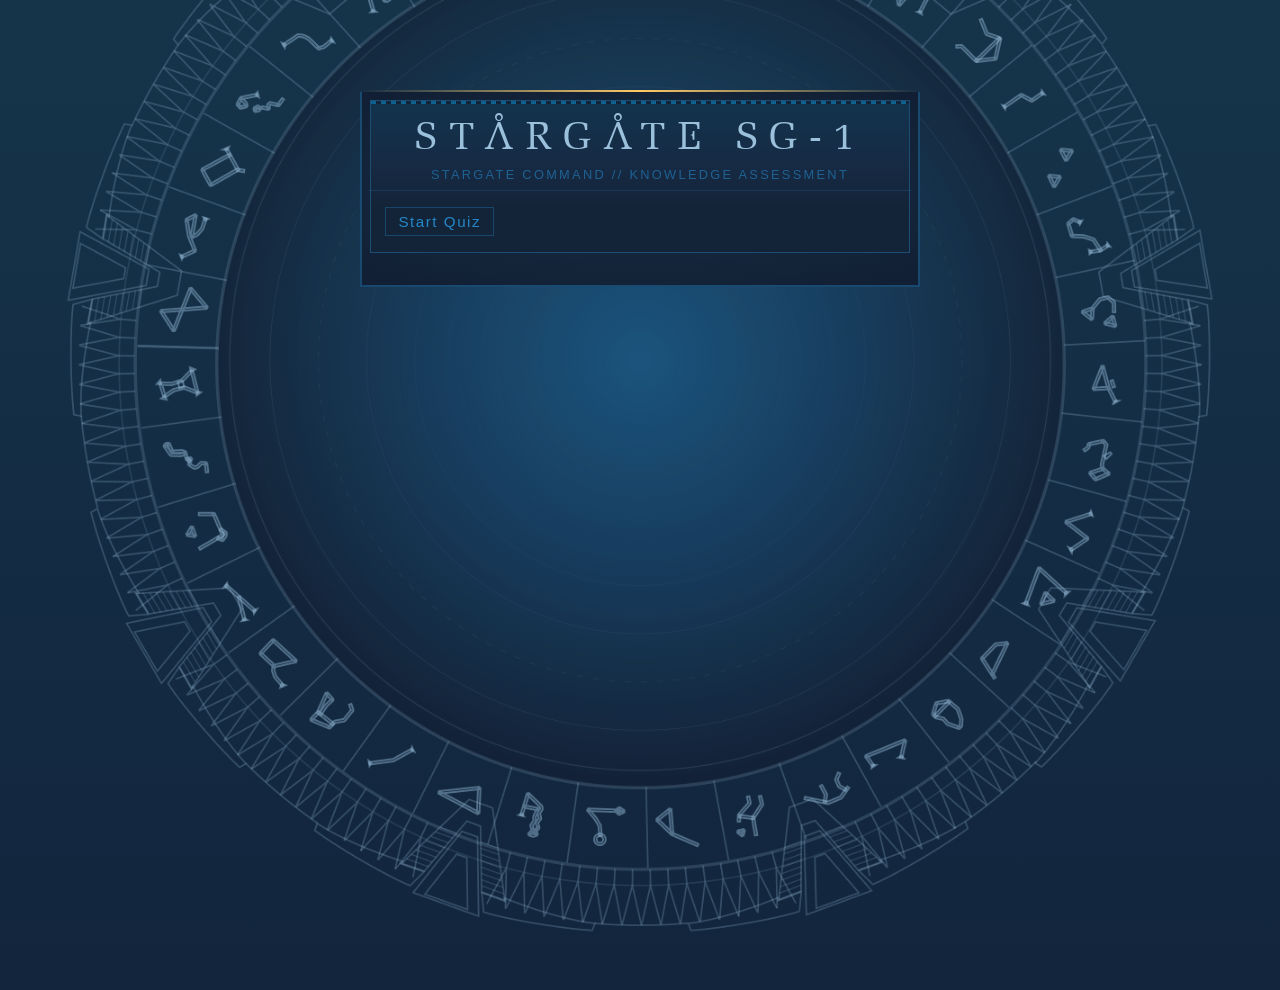
<file: index.html>
<!DOCTYPE html>
<html lang="en">
<head>
    <meta charset="UTF-8">
    <meta name="viewport" content="width=device-width, initial-scale=1.0">
    <link rel="stylesheet" href="./assets/css/gridLayout.css"> 
    <link rel="stylesheet" href="./assets/css/style.css">
    <script src="./assets/js/lib/external/underscore-umd-min.js" defer></script>
    <script src="./assets/js/lib/quiz.js" defer></script> 
    <script src="./assets/js/lib/question.js" defer></script>
    <script src="./assets/js/lib/renderQuiz.js" defer></script> 
    <script src="./assets/js/lib/quizTimer.js" defer></script> 
    <script src="./assets/js/myscriptClass.js" defer></script>
    <title>Quiz</title>
</head>
<body>
    <img class="stargate-img" src="./assets/img/stargate_with_glyphs(subtleExtra).png" alt="Stargate">
    <div class="grid-container-fluid">     
        <div class="grid-container-overlap">
            <div class="grid-container"> 
                <div class="col-12 col-md-8 col-lg-6 offset-md-2 offset-lg-4 mx-4">
                    <div class="quiz-container-top"></div>
                    <div class="quiz-container">
                        <!-- First Block -->
                        <div class="block1" id="block1">
                            <div class="block1-stripe"></div>
                            <div class="block1-inner">
                                <h1 class="block1-title">Stargate SG-1</h1>
                                <p class="block1-sub">Stargate Command // Knowledge Assessment</p>
                                <div class="block1-ctrl">
                                    <button type="button" class="block1-btn" id="startButton">Start Quiz</button>
                                    <h5 class="light thin" id="indexQuestion"></h5>
                                </div>
                            </div>
                        </div>
                        <!--Timer Block-->
                        <div class="col-12 my-3">
                            <div class="light d-flex justify-center" id="timerArea"></div>
                        </div>
                        <!--Second Block-->
                        <div class="grid-container" id="questionContainer">
                            <div class="col-12" id="questionBlock">
                                <!-- <h5 class="color2 px-3 py-2" id="questionValue"></h5>
                                <h5 class="error text-center" id="errorMsg"></h5>
                                <div class="answer-area px-3" id="answerValue"></div>
                                <div class="light py-3" id="trivia"></div>        -->
                            </div>
                        </div>
                        <!--Block 3-->
                        <div class="col-12 d-flex justify-space-around">
                            <div class="" id="previousButton"></div>
                            <div class="" id="finishButton"></div>
                            <div class="" id="nextButton"></div>
                        </div>
                    </div>
                </div>
            </div>
        </div> 
        <!--Fluid-Container End-->
    </div>
</body>
</html>
</file>
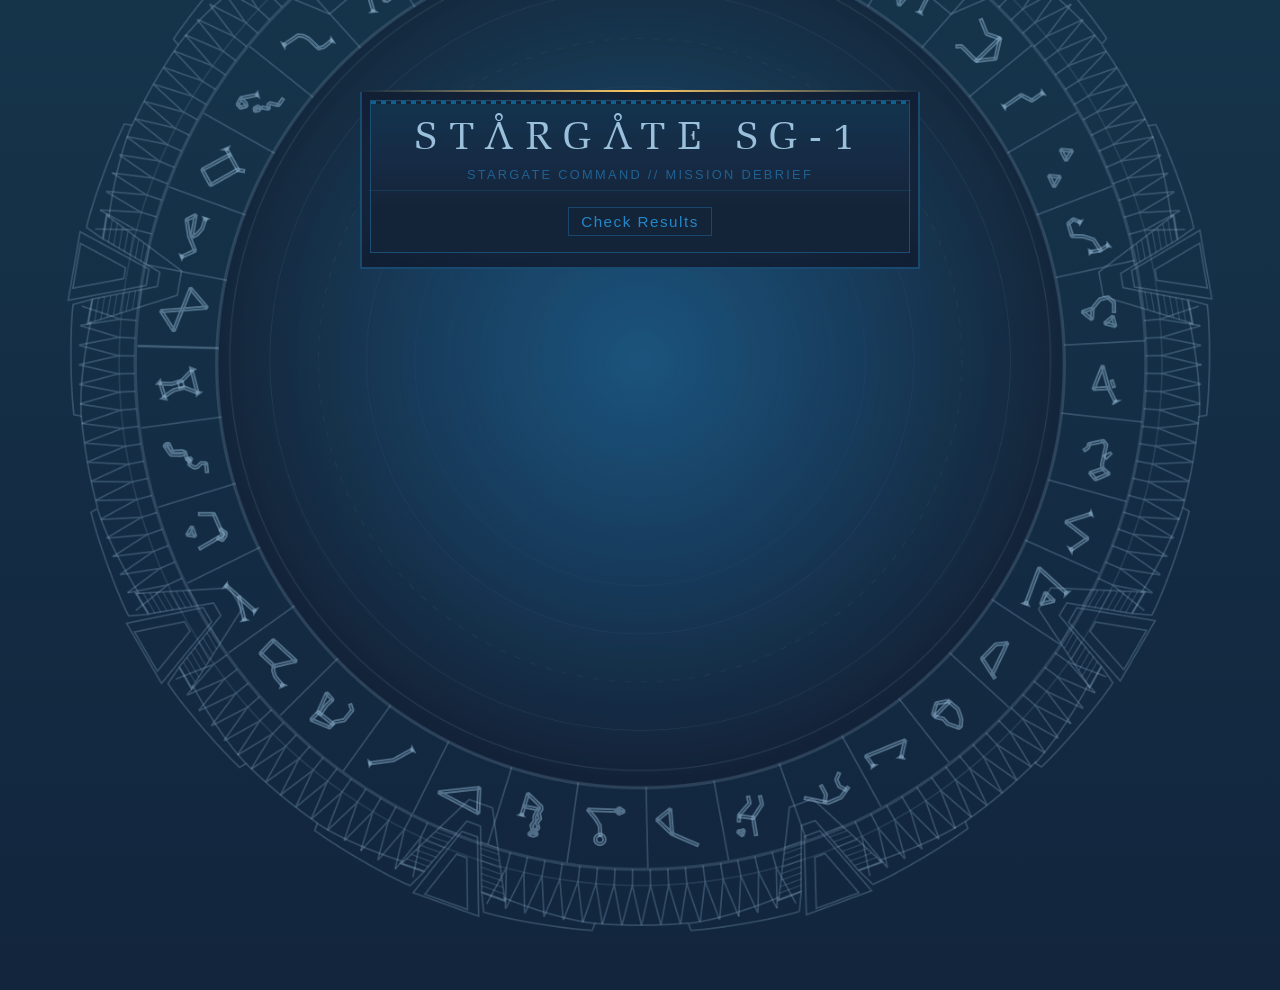
<file: assets/html/quizEnd.html>
<!DOCTYPE html>
<html lang="en">
<head>
    <meta charset="UTF-8">
    <meta name="viewport" content="width=device-width, initial-scale=1.0">
    <link rel="stylesheet" href="../css/gridLayout.css"> 
    <link rel="stylesheet" href="../css/style.css">
    <script src="../js/lib/external/underscore-umd-min.js" defer></script>
    <script src="../js/lib/quiz.js" defer></script> 
    <script src="../js/lib/question.js" defer></script>
    <script src="../js/lib/renderQuiz.js" defer></script> 
    <script src="../js/endPage.js" defer></script>
    <title>Quiz</title>
</head>
<body>
    <img class="stargate-img" src="../img/stargate_with_glyphs(subtleExtra).png" alt="Stargate">
    <div class="grid-container-fluid">     
        <div class="grid-container-overlap">
            <div class="grid-container"> 
                <div class="col-12 col-md-8 col-lg-6 offset-md-2 offset-lg-4 mx-4">
                    <div class="quiz-container-top"></div>
                    <div class="quiz-container">
                        <!--First Block-->
                        <div class="block1">
                            <div class="block1-stripe"></div>
                            <div class="block1-inner">
                                <h1 class="block1-title">Stargate SG-1</h1>
                                <p class="block1-sub">Stargate Command // Mission Debrief</p>
                                <div class="block1-ctrl end-result">
                                    <div class="block1-ctrl-spacer"></div>
                                    <button type="button" class="block1-btn" id="checkEndResult">Check Results</button>
                                    <div class="light" id="displayScore"></div>
                                </div>
                            </div>
                        </div>
                    </div>
                    <!--2nd Block-->
                    <div class="col-12 my-2" id="addResult">
                        <!--Adding questions here-->
                           <div class="" id="resultBlock"></div> 
                           <h5 class="light" id="questionValue"></h5>
                           <p class="light" id="answerValue"></p>
                    </div>
                </div>
            </div>
        </div> 
        <!--Fluid-Container End-->
    </div>
</body>
</html>
</file>
<file: assets/css/gridLayout.css>
/* .grid-container-fluid {
    width: 100%; 
} */


.grid-container-fluid {
    width: 100%;
    display: flex;
    justify-content: center;
    align-items: flex-start;   /* instead of center */
    padding-top: 10vh; 
    min-height: 100vh;
}

 .grid-container {
    display: grid;
    grid-template-columns: repeat(12, 1fr);
    gap: 1rem;
    margin: 0 auto;
    max-width: 1200px;
    width: 100%;
} 

/* Grid overlap */
.grid-container-overlap {
    position: relative;
    width: 100%;
    z-index: 1;
}


.nav {
    display: flex;
    justify-content: space-between;
    align-items: center;
}
.w-100 {
    width: 100%;
}

.h-100 {
    height: 100%;
}

.col-12 { grid-column: span 12; }
.col-10 { grid-column: span 10; }
.col-8  { grid-column: span 8; }
.col-6  { grid-column: span 6; }
.col-5  { grid-column: span 5; }
.col-4  { grid-column: span 4; }
.col-3  { grid-column: span 3; }

.offset-1 { grid-column-start: 2;}
.offset-2 { grid-column-start: 3; }
.offset-3 { grid-column-start: 4; }
.offset-4 { grid-column-start: 5; }

.col-10.offset-1  { grid-column: 2 / span 10; }

.mx-auto { 
    justify-self: center;
 }
.my-auto { align-self: center; }
.m-auto { justify-self: center; align-self: center; }

.text-center { text-align: center;}
.text-end { text-align: end;}
.test-start {text-align: start;}


/* Padding */
.p-1 { padding: 0.25rem; }
.p-2 { padding: 0.5rem; }
.p-3 { padding: 0.75rem; }
.p-4 { padding: 1rem; }
.p-5 { padding: 1.25rem; }

.py-1 { padding-top: 0.25rem; padding-bottom: 0.25rem; }
.py-2 { padding-top: 0.5rem; padding-bottom: 0.5rem; }
.py-3 { padding-top: 0.75rem; padding-bottom: 0.75rem; }
.py-4 { padding-top: 1rem; padding-bottom: 1rem; }
.py-5 { padding-top: 1.25rem; padding-bottom: 1.25rem; }

.px-1 {padding-left: 0.25rem; padding-right:0.25rem;}
.px-2 {padding-left: 0.5rem; padding-right:0.5rem;}
.px-3 {padding-left: 0.75rem; padding-right:0.75rem;}

.pe-1 { padding-right: 0.25rem; }
.pe-2 { padding-right: 0.5rem; }
.pe-3 { padding-right: 0.75rem; }

/* Margin */
.m-1 { margin: 0.25rem; }
.m-2 { margin: 0.5rem; }
.m-3 { margin: 0.75rem; }

.my-1 { margin-top: 0.25rem; margin-bottom: 0.25rem;}
.my-2 { margin-top: 0.5rem; margin-bottom: 0.25rem;}
.my-3 { margin-top: 0.75rem; margin-bottom: 0.25rem}

.mt-1 { margin-top: 0.25rem; }
.mt-2 { margin-top: 0.5rem; }
.mt-3 { margin-top: 0.75rem; }

.mb-1 { margin-bottom: 0.25rem; }
.mb-2 { margin-bottom: 0.5rem; }
.mb-3 { margin-bottom: 0.75rem; }

.me-3 {margin-right: 0.75rem;}

/* Horizontal */
.mx-2 { margin-left: 0.5rem; margin-right: 0.5rem; }
.mx-3 { margin-left: 0.75rem; margin-right: 0.75rem; }
.mx-4 { margin-left: 1rem; margin-right: 1rem; }

/* Vertical */
.my-2 { margin-top: 0.5rem; margin-bottom: 0.5rem; }
.my-3 { margin-top: 0.75rem; margin-bottom: 0.75rem; }
.my-4 { margin-top: 1rem; margin-bottom: 1rem; }

/* Flex things to use for card */
.d-flex { display: flex; }
.flex-column { flex-direction: column; }
.flex-row { flex-direction: row; }
.justify-center { justify-content: center; }
.justify-end { justify-content: end; }
.justify-space-around {justify-content: space-around;}
.items-center { align-items: center; }
.flex-1 { flex: 1; }

/* Autofit Grid | Responsive Grid Utility (maybe for gallery?) */
.grid-auto-fit {
  display: grid;
  grid-template-columns: repeat(auto-fit, minmax(250px, 1fr));
  gap: 1rem;
}

/* Extra small devices (phones, 600px and down) */
@media only screen and (max-width: 600px) {

}

/* Small devices (portrait tablets and large phones, 600px and up) */
@media only screen and (min-width: 600px) {
    .col-sm-10 { grid-column: span 10; }
    .col-sm-8 { grid-column: span 8; }
    .col-sm-6 { grid-column: span 6; }
    .col-sm-5 { grid-column: span 5; }
    .col-sm-4 { grid-column: span 4; }
    .col-sm-3 { grid-column: span 3; }
}

/* Medium devices (landscape tablets, 768px and up) */
@media (min-width: 768px) {
    .col-md-8 { grid-column: span 8; }
    .col-md-7 { grid-column: span 7; }
    .col-md-6 { grid-column: span 6; }
    .col-md-5 { grid-column: span 5; }
    .col-md-4 { grid-column: span 4; }
    .col-md-3 { grid-column: span 3; }
    .offset-md-2 { grid-column-start: 3; }
    .col-md-8.offset-md-2 { grid-column: 3 / span 8; }
    .col-md-6.offset-md-3 { grid-column: 4 / span 6; }
    .col-md-6.offset-md-4 { grid-column: 5 / span 6; }
}
/* Large devices (laptops/desktops, 992px and up) */
@media (min-width: 992px) {
    .col-lg-8 { grid-column: span 8; }
    .col-lg-6 { grid-column: span 6; }
    .col-lg-5 { grid-column: span 5; }
    .col-lg-4 { grid-column: span 4; }
    .col-lg-3 { grid-column: span 3; }

    .col-lg-10.offset-lg-1  { grid-column: 2 / span 10; }
    .col-lg-6.offset-lg-4  { grid-column: 4 / span 6; }
}

@media (min-width: 1280px) {
}

/* Extra large devices (extra large laptops and desktops, 2000px and up) */
@media only screen and (min-width: 2000px) {
    .grid-container-fluid {
    padding-top: 12vh; 
}
}
</file>
<file: assets/css/style.css>
:root {
    --primary-bg-color: #112338;
    --secondary-bg-color: #142438;
    --primary-gradient-color-light: #15344a;
    --secondary-gradient-color-dark: #12253d;
    --container-gradient-light: #172f45;
    --container-gradient-dark: #111e33;
    --primary-color: #2487c9;
    --secondary-color: #204475;
    --tertiary-color: #069fe6;
    --score-color: #f89e0e;
    --error-color: #ff2a0e;
    --correct-color: #33cf1f;
    
    --font-color-light: #9bc0dc;
    --font-color-light2: #77a8ce;
    --font-color-yellow: #ffc964;
    --font-color-blue: #069fe6;
    
    --primary-color-rgb: 36, 135, 201;
    --primary-bg-color-rgb: 13, 26, 42;
    --secondary-color-rgb: 32, 68, 117;
    --tertiary-color-rgb: 6, 159, 230;
    --error-color-rgb: 235, 74, 29;
    --correct-color-rgb: 3, 245, 136;
    --font-color-yellow-rgb: 255, 201, 100;

    --stripe-top: repeating-linear-gradient(
        90deg,
        rgba(var(--tertiary-color-rgb), 0.5) 0px,
        rgba(var(--tertiary-color-rgb), 0.5) 5px,
        rgba(var(--secondary-color-rgb), 0.5) 4px,
        transparent 5px,
        transparent 10px
    );

    --header-bg-gradient: linear-gradient(
        to bottom,
        rgba(var(--tertiary-color-rgb), 0.12) 0%,
        rgba(var(--secondary-color-rgb), 0.2) 40%,
        transparent 70%
    );

    --question-bg-gradient: radial-gradient(
        ellipse 100% 60% at center top,
        rgba(var(--tertiary-color-rgb), 0.15) 0%,
        rgba(var(--secondary-color-rgb), 0.15) 40%,
        transparent 70%
    );

    --bg-crosshatch:
        repeating-linear-gradient(0deg, transparent, transparent 20px, rgba(var(--tertiary-color-rgb), 0.03) 20px, rgba(var(--tertiary-color-rgb), 0.03) 21px),
        repeating-linear-gradient(90deg, transparent, transparent 20px, rgba(var(--tertiary-color-rgb), 0.03) 20px, rgba(var(--tertiary-color-rgb), 0.03) 21px);

    --glow-line-gold: linear-gradient(
        to right,
        transparent,
        var(--font-color-yellow),
        transparent
    );

    --glow-line-blue: linear-gradient(
        to right,
        transparent,
        var(--primary-color),
        transparent
    );

    --glow-line-cyan: linear-gradient(
        to right,
        transparent,
        var(--tertiary-color),
        transparent
    );

    --font-size-xxs: clamp(0.8rem, 1vw, 0.9rem);
    --font-size-xsm: clamp(0.85rem, 1.3vw, 0.95rem);
    --font-size-sm: clamp(0.9rem, 1.3vw, 1.05rem);
    --font-size-md: clamp(1rem, 1.5vw, 1.1rem);
    --font-size-lg: clamp(1.5rem, 2.5vw, 2.4rem);
    --font-size-xl: clamp(2rem, 3vw, 2.7rem);

    --font-primary-family: 'BankGothic Bold','Segoe UI', Tahoma, Verdana, sans-serif;
    --font-secondary-family: "stargate", sans-serif;
    --font-tertiary-family: "stargate_sg1_adress_glyphs", sans-serif;
}

html,body {
    min-height: 90vh;
    font-family: var(--font-primary-family);
    background-color: var(--primary-bg-color);
    background-image: linear-gradient(to bottom, var(--primary-gradient-color-light), var(--secondary-gradient-color-dark));
    background-repeat:no-repeat;
    overflow-x: hidden;
    overflow-y: auto;
    position: relative;
    margin: 0;
    padding: 0;
}

@font-face {
    font-family: "stargate_sg1_adress_glyphs";
    src: url(../font/stargate_sg1_adress_glyphs.woff2) format('woff2'),
        url(../font/stargate_sg1_adress_glyphs.ttf) format('truetype');
}

@font-face {
    font-family: "stargate" ; 
    src: url(../font//stargate.woff2) format('woff2'),
        url(../font/stargate.ttf)format('truetype'); 
}

.light {
    color: var(--font-color-light);
}

h1.light, h2.light, h3.light, h4.light, h5.light, h6.light {
  color: var(--font-color-light);
}

h1 {
    font-family: var(--font-secondary-family);
    font-weight: 700;
    font-style: normal;
    font-size: var(--font-size-xl);
    text-transform: uppercase;
}

h2 {font-size: var(--font-size-lg);}
h4 {
    margin: 0;
}
h4.glyphs {
    font-family: var(--font-tertiary-family);
    font-size: var(--font-size-lg);
}
h5 {font-size: var(--font-size-md);
    margin: 0;
}

h5.end-result-text {
    font-size: var(--font-size-sm);
    font-weight: 400;
}

h5.title {
    font-size: var(--font-size-md);
    color: var(--font-color-yellow);
    font-weight: 500;
    margin-bottom: 0.5rem;
}

h5.title.light {
    color: var(--font-color-blue);   
}

h5.error {
    color: var(--error-color);
    font-weight: 400;
}

h5.color1 {
    color: var(--font-color-yellow);
}

h5.color2 {
    color: var(--font-color-blue);
}

h5.thin {
    font-weight: 400;
}

p {
    font-size: var(--font-size-md);
    margin: 0;
}

p.light {
    color: var(--font-color-light);

}

p.small {
    font-size: var(--font-size-xxs);
    color: var(--font-color-blue);
    margin: 0;
    margin-top: 0.25rem;
}

.small {
    font-size: var(--font-size-xxs);
}

label {
    font-size: var(--font-size-md);
    color: var(--font-color-light);
    text-align: left;
}

.label-design {
    background: rgba(var(--primary-color-rgb), 0.07);
    border: 1px solid rgba(var(--primary-color-rgb), 0.2);
    border-image: linear-gradient(
        to right,
        rgba(var(--tertiary-color-rgb), 0.35) 20%,
        transparent 50%,
        rgba(var(--tertiary-color-rgb), 0.35) 80%
    ) 1;
    margin-bottom: 0.2rem;
}

/* Hide the native radio button */
.label-for-answer input[type="radio"] {
    appearance: none;
    -webkit-appearance: none;
    position: absolute;
    opacity: 0;
    width: 0;
    height: 0;
}

.label-for-answer {
    position: relative;
    /* make room for the custom bullet */
    padding-left: 2.5rem;  
    cursor: pointer;
    display: flex;
    align-items: center;
}

/* The custom bullet */
.label-for-answer::before {
    content: "";
    position: absolute;
    left: 0.75rem;
    width: 0.9rem;
    height: 0.9rem;
    border-radius: 50%;
    border: 2px solid var(--primary-color);
    background-color: transparent;
    transition: background-color 0.2s ease, box-shadow 0.2s ease;
}

/* When the hidden radio inside is checked, style the ::before */
.label-for-answer:has(input[type="radio"]:checked)::before {
    background-color: var(--primary-color);
    box-shadow: 0 0 6px var(--primary-color);
}

/* Hover state */
.label-for-answer:hover::before {
    box-shadow: 0 0 8px var(--font-color-yellow);
    border-color: var(--font-color-yellow);
}

/* Dim the bullet on disabled+unchecked */
.label-for-answer:has(input[type="radio"]:disabled:not(:checked))::before {
    border-color: var(--secondary-color);
    background-color: transparent;
}

/* Remove hover glow when disabled */
.label-for-answer:has(input[type="radio"]:disabled):hover::before {
    box-shadow: none;
    border-color: var(--secondary-color);
}

.hidden {
    display: none;
}

input[type="radio"] {
    accent-color: var(--primary-color); /* your custom color */
}

.fading-border {
    height: 4px;
    background: linear-gradient(
        to right,
        transparent 5%,    /* start fade-in */
        var(--secondary-color) 40%,         /* color start */
        var(--secondary-color) 60%,         /* color end */
        transparent 95%   /* start fade-out */
  );
    border-image-slice: 1;
}

.border {
    border: 1px solid var(--secondary-color);
}

.border-double {
    border: 1px solid var(--primary-color);
    border-width: 0.35rem;
    border-style: double;
}

.primary-bg {
   background-color: var(--primary-bg-color); 
} 

#errorMsg {
    min-height: 1.5rem;
    transition: opacity 0.3s ease;
}

#errorMsg.hidden {
    opacity: 0;
}

.position-btn {
    min-width: 5rem;
    min-height: 2rem;
    color: var(--font-color-yellow);
    border: 1px solid rgba(var(--tertiary-color-rgb), 0.45);
    background: transparent;
    padding: 0.3rem 0.75rem;
    font-size: var(--font-size-xsm);
    font-family: var(--font-primary-family);
    letter-spacing: 0.1em;
    cursor: pointer;
    margin: 0.5rem 0;
}

.position-btn:hover {
    background: rgba(var(--font-color-yellow-rgb), 0.08);
    border-color: rgba(var(--font-color-yellow-rgb), 0.65);
}
ul {
    list-style-type:none;
}

.trivia-block {
    background: var(--secondary-bg-color);
    background-image: var(--question-bg-gradient);
    border: 1px solid rgba(var(--tertiary-color-rgb), 0.3);
    padding: 1rem;
    margin-top: 1rem;
    font-family: var(--font-primary-family);
}

.trivia-accent {
    height: 1px;
    background: var(--glow-line-cyan);
    margin-bottom: 10px;
}

.trivia-title {
    color: var(--tertiary-color);
    font-size: var(--font-size-xsm);
    letter-spacing: 0.08em;
    text-transform: uppercase;
    margin: 0 0 8px;
    font-weight: 500;
    font-family: var(--font-primary-family);
}

.trivia-block p {
    color: var(--font-color-light);
    font-size: var(--font-size-sm);
    font-family: var(--font-primary-family);
    line-height: 1.7;
    margin: 4px 0;
}

.block1 {
    background: var(--secondary-bg-color);
    border: 1px solid rgba(var(--primary-color-rgb), 0.42);
    margin-bottom: 6px;
}

.block1-stripe {
    height: 3px;
    background: var(--stripe-top);
}

.block1-inner {
    padding: 1rem 0.9rem;
    background: var(--header-bg-gradient);
    display: flex;
    flex-direction: column;
    align-items: center;
    gap: 8px;
}

.block1-title {
    font-family: var(--font-secondary-family);
    font-size: var(--font-size-xl);
    font-weight: 300;
    letter-spacing: 0.3em;
    color: var(--font-color-light);
    text-align: center;
    text-transform: uppercase;
    margin: 0;
}

.block1-sub {
    font-size: 0.8rem;
    color: rgba(var(--primary-color-rgb), 0.6);
    letter-spacing: 0.18em;
    text-transform: uppercase;
    text-align: center;
    font-family: var(--font-primary-family);
    margin: 0;
}

.block1-ctrl {
    width: 100%;
    display: flex;
    align-items: center;
    justify-content: space-between;
    padding: 1rem 1rem 0rem 1rem;
    border-top: 1px solid rgba(var(--primary-color-rgb), 0.2);
}

.block1-ctrl.end-result {
    justify-content: center;
}

#indexQuestion {
    flex: 1;
    text-align: right;
    font-size: var(--font-size-xsm);
    font-weight: 400;
    color: rgba(var(--primary-color-rgb), 0.85);
    letter-spacing: 0.05em;
}

.block1-btn {
    font-size: var(--font-size-xsm);
    color: var(--primary-color);
    border: 1px solid rgba(var(--primary-color-rgb), 0.35);
    padding: 0.3rem 0.75rem;
    background: transparent;
    letter-spacing: 0.1em;
    font-family: var(--font-primary-family);
    cursor: pointer;
}

.block1-btn:hover {
    background: rgba(var(--primary-color-rgb), 0.1);
}

.block2 {
    background: var(--secondary-bg-color);
    border: 1px solid rgba(var(--primary-color-rgb), 0.42);
    padding: 0.4rem 0.75rem;
    display: flex;
    justify-content: center;
    margin-bottom: 6px;
}

#questionBlock {
    display: none;
    background: var(--secondary-bg-color);
    background-image: var(--question-bg-gradient);
    border: 1px solid rgba(var(--tertiary-color-rgb), 0.38);
    position: relative;
}

#questionBlock::before, #questionBlock::after,
#questionBlock .bc::before, #questionBlock .bc::after {
    content: "";
    position: absolute;
    width: 9px;
    height: 9px;
}

#questionBlock::before { top:-1px;left:-1px; border-top:2px solid var(--tertiary-color);border-left:2px solid var(--tertiary-color); }
#questionBlock::after  { top:-1px;right:-1px; border-top:2px solid var(--tertiary-color);border-right:2px solid var(--tertiary-color); }
#questionBlock .bc::before { bottom:-1px;left:-1px; border-bottom:2px solid var(--primary-color);border-left:2px solid var(--primary-color); }
#questionBlock .bc::after  { bottom:-1px;right:-1px; border-bottom:2px solid var(--primary-color);border-right:2px solid var(--primary-color); }

.question-glow {
    height: 1px;
    background: var(--glow-line-gold);
}

.question-bar {
    display: flex;
    align-items: center;
    background: rgba(var(--tertiary-color-rgb), 0.12);
    border-bottom: 1px solid rgba(var(--tertiary-color-rgb), 0.2);
}

.question-bar-tab {
    background: rgba(var(--tertiary-color-rgb), 0.12);
    border-right: 1px solid rgba(var(--tertiary-color-rgb), 0.35);
    padding: 0.3rem 0.75rem;
    display: flex;
    align-items: center;
    gap: 5px;
}

.question-bar-rune {
    color: rgba(var(--tertiary-color-rgb), 0.5);
    font-size: 0.75rem;
}

.question-bar-text {
    font-size: 0.75rem;
    letter-spacing: 0.18em;
    text-transform: uppercase;
    font-weight: 500;
    color: var(--tertiary-color);
    font-family: var(--font-primary-family);
}

.question-bar-rest {
    flex: 1;
    display: flex;
    align-items: center;
    justify-content: flex-end;
    padding: 0 0.5rem;
}

.question-bar-meta {
    font-size: 0.65rem;
    color: rgba(var(--font-color-yellow-rgb), 0.35);
    letter-spacing: 0.12em;
    text-transform: uppercase;
    font-family: var(--font-primary-family);
}

.question-content {
    padding: 0.75rem;
}

.stargate-img {
    position: fixed;
    top: 35%;
    left: 50%;
    transform: translate(-50%, -50%);
    width: 55rem;   
    height: 55rem;
    z-index: 0;
    pointer-events: none;
}

.quiz-container {
    background: radial-gradient(ellipse 80% 65% at center, var(--container-gradient-light) 0%, var(--container-gradient-dark) 100%);
    border-left: 2px solid rgba(var(--primary-color-rgb), 0.4);
    border-right: 2px solid rgba(var(--primary-color-rgb), 0.4);
    border-bottom: 2px solid rgba(var(--primary-color-rgb), 0.4);
    padding: 0.5rem;
    position: relative;
}

.quiz-container-top {
    height: 2px;
    background: linear-gradient(to right, transparent, var(--font-color-yellow), transparent);
}

.glyph-block {
    width: 3.6rem;
    aspect-ratio: 1;
    background-color: var(--secondary-bg-color);
    border: 1px solid rgba(var(--tertiary-color-rgb), 0.35);
    display: flex;
    justify-content: center;
    align-items: center;
}

.result-block {
    box-sizing: border-box;
    width: 100%;
    min-height: 3rem;
    background-color: var(--secondary-bg-color);
}

.result-block:nth-child(even) {
    background: rgba(var(--tertiary-color-rgb), 0.04);
}

.icon-block {
    width: 2.25rem;
    height: 100%;
}

.score-block {
    display: hidden;
    min-width: 10rem;
    height: 3rem;
    border: 1px solid;
    border-image-slice: 1;
    border-image-source: linear-gradient(
        to left,
        rgba(var(--font-color-yellow-rgb), 0.9) 0%,
        rgba(var(--font-color-yellow-rgb), 0.6) 30%,
        rgba(var(--font-color-yellow-rgb), 0.6) 70%,
        rgba(var(--font-color-yellow-rgb), 0.9) 100%
    );
    color: var(--font-color-yellow);
}

.incorrect {
    border: 1px solid;
    border-image-slice: 1;
    border-image-source: linear-gradient(
        to left,
        rgba(var(--error-color-rgb), 0.75) 0%,
        rgba(var(--error-color-rgb), 0.3) 30%,
        rgba(var(--error-color-rgb), 0.3) 70%,
        rgba(var(--error-color-rgb), 0.75) 100%
    );
}

.correct {
    border: 1px solid;
    border-image-slice: 1;
    border-image-source: linear-gradient(
        to left,
        rgba(var(--correct-color-rgb), 0.75) 0%,
        rgba(var(--correct-color-rgb), 0.3) 30%,
        rgba(var(--correct-color-rgb), 0.3) 70%,
        rgba(var(--correct-color-rgb), 0.75) 100%
    );
}

.answer-area .label-for-answer.correct {
    border: 1px solid;
    border-image-slice: 1;
    border-image-source: linear-gradient(
        to right,
        rgba(var(--correct-color-rgb), 0.75) 0%,
        rgba(var(--correct-color-rgb), 0.2) 30%,
        rgba(var(--correct-color-rgb), 0.2) 70%,
        rgba(var(--correct-color-rgb), 0.75) 100%
    );
    background: linear-gradient(
        to left,
        rgba(var(--correct-color-rgb), 0.06) 0%,
        transparent 80%
    );
}

.answer-area .label-for-answer.incorrect {
    border: 1px solid;
    border-image-slice: 1;
    border-image-source: linear-gradient(
        to right,
        rgba(var(--error-color-rgb), 0.75) 0%,
        rgba(var(--error-color-rgb), 0.2) 30%,
        rgba(var(--error-color-rgb), 0.2) 70%,
        rgba(var(--error-color-rgb), 0.75) 100%
    );
    background: linear-gradient(
        to left,
        rgba(var(--error-color-rgb), 0.06) 0%,
        transparent 80%
    );
}

.orange {
    border: 8px solid;
    border-image-slice: 1;
    border-width: 1px;
    border-image-source: linear-gradient(to left, var(--score-color), var(--font-color-yellow), var(--score-color));
    color: var(--score-color);
}

.iris-overlay {
    position: absolute;
    inset: 0;
    display: flex;
    align-items: center;
    justify-content: center;
    z-index: 10;
    animation: iris-close 0.6s ease-in forwards;
    pointer-events: none;
}

.iris-msg {
    font-size: var(--font-size-sm);
    color: rgba(var(--error-color-rgb), 0.9);
    letter-spacing: 0.25em;
    text-transform: uppercase;
    font-family: var(--font-primary-family);
    opacity: 0;
    animation: iris-text 0.3s ease-in 0.5s forwards;
}

@keyframes iris-close {
    0%   { background: transparent; }
    100% { background: rgba(var(--primary-bg-color-rgb), 0.75); }
}

@keyframes iris-text {
    0%   { opacity: 0; }
    100% { opacity: 1; }
}

/* Extra small devices (phones, 600px and down) */
@media only screen and (max-width: 600px) {

}

/* Small devices (portrait tablets and large phones, 600px and up) */
@media only screen and (min-width: 600px) {

}

/* Medium devices (landscape tablets, 768px and up) */
@media only screen and (min-width: 768px) {
    .stargate-img {
        top: 28%;
        left: 50%;
        width: 59rem;   
        height: 59rem;
    }      
}

/* Large devices (laptops/desktops, 992px and up) */
@media only screen and (min-width: 992px) {
    .stargate-img {
        top: 40%;
        left: 50%;
        width: 72rem;   
        height: 72rem;
    }   
}

/* Extra large devices (extra large laptops and desktops, 2000px and up) */
@media only screen and (min-width: 2000px) {
    .stargate-img {
        top: 36%;
        left: 50%;
        width: 80rem;   
        height: 80rem;
    }   
}
</file>
